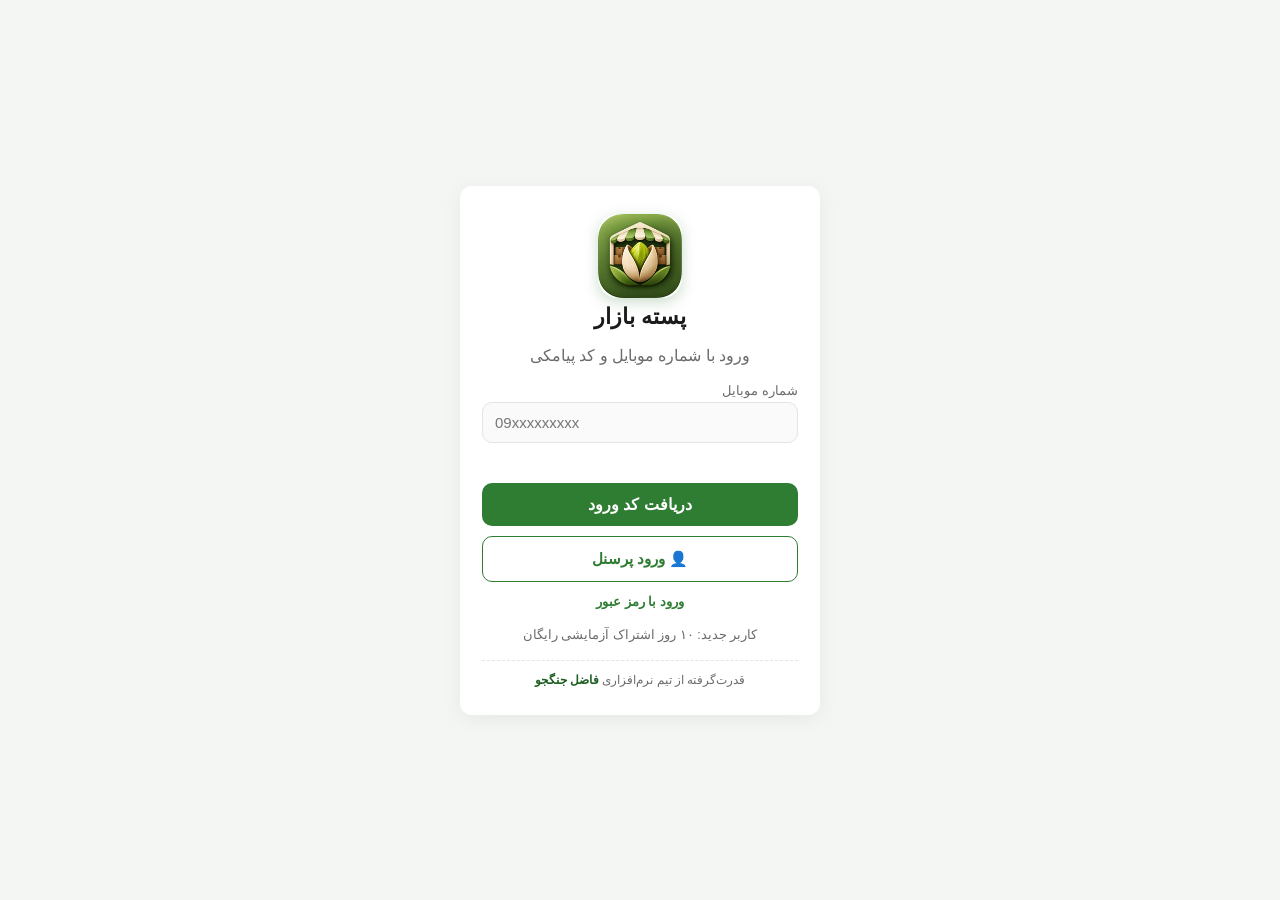
<file: app/index.html>
<!DOCTYPE html>
<html lang="fa" dir="rtl">
<head>
<meta charset="UTF-8">
<meta name="viewport" content="width=device-width, initial-scale=1, viewport-fit=cover">
<meta http-equiv="Content-Security-Policy" content="default-src 'self'; script-src 'self'; style-src 'self' 'unsafe-inline'; img-src 'self' data: blob:; font-src 'self' data:; connect-src 'self' https:; object-src 'none'; base-uri 'none'; form-action 'self'; frame-src 'none'">
<title>پسته بازار</title>
<meta name="theme-color" content="#2e7d32">
<link rel="manifest" href="manifest.json">
<link rel="icon" type="image/x-icon" href="favicon.ico">
<link rel="icon" type="image/png" sizes="32x32" href="icons/favicon-32.png">
<link rel="icon" type="image/png" sizes="16x16" href="icons/favicon-16.png">
<link rel="icon" type="image/png" sizes="192x192" href="icons/icon-192.png">
<link rel="apple-touch-icon" href="icons/apple-touch-icon.png">
<link rel="apple-touch-icon" sizes="152x152" href="icons/apple-touch-icon-152.png">
<link rel="apple-touch-icon" sizes="167x167" href="icons/apple-touch-icon-167.png">
<link rel="apple-touch-icon" sizes="180x180" href="icons/apple-touch-icon.png">
<meta name="apple-mobile-web-app-capable" content="yes">
<meta name="mobile-web-app-capable" content="yes">
<meta name="apple-mobile-web-app-title" content="پسته بازار">
<meta name="apple-mobile-web-app-status-bar-style" content="default">
<meta name="application-name" content="پسته بازار">
<meta name="msapplication-TileColor" content="#2e7d32">
<meta name="msapplication-TileImage" content="icons/mstile-150.png">
<meta name="msapplication-config" content="browserconfig.xml">
<link rel="stylesheet" href="style.css">
</head>
<body>

<div id="login-view" class="screen">
  <div class="login-box">
    <img class="logo-img" src="icons/logo.png" alt="پسته بازار" width="84" height="84">
    <h1>پسته بازار</h1>
    <p class="muted" id="login-sub">ورود با شماره موبایل و کد پیامکی</p>
    <form id="login-form">
      <div id="login-step-phone">
        <label id="login-phone-label">شماره موبایل</label>
        <input type="tel" id="login-phone" inputmode="numeric" autocomplete="tel" placeholder="09xxxxxxxxx" required>
      </div>
      <div id="login-step-pass" class="hidden">
        <div id="login-staff-wrap" class="hidden">
          <label>نام کاربری</label>
          <input type="text" id="login-staff-user" autocomplete="username" maxlength="60" placeholder="نام کاربری">
        </div>
        <label>رمز عبور</label>
        <input type="password" id="login-pass" autocomplete="current-password" maxlength="200" placeholder="رمز عبور">
      </div>
      <div id="login-step-code" class="hidden">
        <label>کد پیامکی (ارسال‌شده به <span id="login-phone-show"></span>)</label>
        <input type="tel" id="login-code" inputmode="numeric" autocomplete="one-time-code" maxlength="12" placeholder="کد را وارد کنید">
        <div class="login-links">
          <button type="button" id="login-resend" class="link-btn" disabled>ارسال دوباره کد</button>
          <button type="button" id="login-change" class="link-btn">تغییر شماره</button>
        </div>
      </div>
      <div id="login-step-name" class="hidden">
        <label>نام و نام خانوادگی (برای ساخت حساب جدید)</label>
        <input type="text" id="login-name" autocomplete="name" maxlength="60" placeholder="مثلاً علی رضایی">
        <div class="login-links"><button type="button" id="login-name-back" class="link-btn">تغییر شماره</button></div>
      </div>
      <div id="login-step-newpass" class="hidden">
        <label>یک رمز عبور برای حساب خود تعیین کنید (حداقل ۶ کاراکتر)</label>
        <input type="password" id="login-newpass" autocomplete="new-password" maxlength="72" placeholder="رمز عبور">
        <label>تکرار رمز عبور</label>
        <input type="password" id="login-newpass2" autocomplete="new-password" maxlength="72" placeholder="تکرار رمز عبور">
        <div class="login-links"><button type="button" id="login-newpass-back" class="link-btn">بازگشت</button></div>
      </div>
      <div id="login-error" class="error"></div>
      <button type="submit" id="login-btn">دریافت کد ورود</button>
      <button type="button" id="login-staff-mode" class="staff-btn">👤 ورود پرسنل</button>
      <div class="login-links" style="justify-content:center">
        <button type="button" id="login-mode" class="link-btn">ورود با رمز عبور</button>
      </div>
    </form>
    <p class="muted login-note">کاربر جدید: ۱۰ روز اشتراک آزمایشی رایگان</p>
    <div class="credit">قدرت‌گرفته از تیم نرم‌افزاری <b>فاضل جنگجو</b></div>
  </div>
</div>

<div id="app-view" class="screen hidden">
  <header class="topbar">
    <div class="topbar-title" id="page-title">خانه</div>
    <div class="topbar-right">
      <button id="sync-badge" class="sync-badge hidden" title="برای ارسال دوباره ضربه بزنید"></button>
      <span id="offline-badge" class="offline-badge hidden" title="آفلاین">📴</span>
      <button id="assistant-btn" class="icon-btn hidden" title="دستیار" aria-label="دستیار پسته بازار">🤖</button>
      <button id="menu-btn" class="icon-btn" title="منو" aria-label="منوی ماژول‌ها">☰</button>
      <button id="settings-btn" class="icon-btn" title="بیشتر">⚙️</button>
      <button id="logout-btn" class="icon-btn" title="خروج" aria-label="خروج">
        <svg class="icon-svg" viewBox="0 0 24 24" width="22" height="22" fill="none" stroke="currentColor" stroke-width="2" stroke-linecap="round" stroke-linejoin="round" aria-hidden="true">
          <path d="M9 21H5a2 2 0 0 1-2-2V5a2 2 0 0 1 2-2h4"/>
          <polyline points="16 17 21 12 16 7"/>
          <line x1="21" y1="12" x2="9" y2="12"/>
        </svg>
      </button>
    </div>
  </header>

  <main id="content"></main>

  <nav class="tabbar">
    <button class="tab" data-tab="home"><span>🏠</span><small>خانه</small></button>
    <button class="tab" data-tab="inventory"><span>📦</span><small>انبار</small></button>
    <button class="tab" data-tab="sales"><span>🧾</span><small>فروش</small></button>
    <button class="tab" data-tab="parties"><span>👥</span><small>طرف‌حساب</small></button>
    <button class="tab" data-tab="dues"><span>⏰</span><small>سررسید</small></button>
  </nav>
</div>

<div id="drawer-overlay" class="drawer-overlay hidden"></div>
<aside id="drawer" class="drawer hidden" aria-label="منوی ماژول‌ها">
  <div class="drawer-top"><b>منو</b><button type="button" id="drawer-close" class="icon-btn" aria-label="بستن">✕</button></div>
  <div id="drawer-body"></div>
</aside>

<div id="contract-view" class="screen hidden"></div>
<div id="toast" class="toast hidden"></div>
<div id="modal-root"></div>

<script src="fmt.js"></script>
<script src="code_kind.js"></script>
<script src="pay.js"></script>
<script src="shell.js"></script>
<script src="modules_s21.js"></script>
<script src="pricing.js"></script>
<script src="sync_rt.js"></script>
<script src="modules_intake.js"></script>
<script src="modules_crack.js"></script>
<script src="modules_trace.js"></script>
<script src="modules_cartex.js"></script>
<script src="barcode.js"></script>
<script src="app.js"></script>
</body>
</html>
</file>
<file: app/style.css>
:root {
  --primary: #2e7d32;
  --primary-dark: #1b5e20;
  --bg: #f4f6f4;
  --card: #ffffff;
  --text: #1b1b1b;
  --muted: #6b6b6b;
  --border: #e2e5e1;
  --red: #c62828;
  --green: #2e7d32;
  --radius: 12px;
  box-sizing: border-box;
}
* { box-sizing: border-box; }
html, body {
  height: 100%;
  margin: 0;
  font-family: "Vazirmatn", "Tahoma", sans-serif;
  background: var(--bg);
  color: var(--text);
}
body { padding-top: env(safe-area-inset-top, 0px); padding-bottom: env(safe-area-inset-bottom, 0px); }
.hidden { display: none !important; }
.muted { color: var(--muted); }
.error { color: var(--red); font-size: 13px; min-height: 18px; margin: 4px 0; }

/* ---------- Login ---------- */
#login-view {
  min-height: 100%;
  display: flex; align-items: center; justify-content: center;
  padding: 24px;
}
.login-box {
  width: 100%; max-width: 360px; background: var(--card);
  border-radius: var(--radius); padding: 28px 22px; box-shadow: 0 4px 20px rgba(0,0,0,.06);
  text-align: center;
}
.logo { font-size: 42px; }
.login-box h1 { margin: 4px 0 2px; font-size: 22px; }
.login-box form { text-align: right; margin-top: 18px; }
.login-box label { display: block; font-size: 13px; margin: 10px 0 4px; color: var(--muted); }
.login-box input {
  width: 100%; padding: 11px 12px; border: 1px solid var(--border); border-radius: 10px;
  font-size: 15px; background: #fafafa;
}
.login-box button {
  width: 100%; margin-top: 14px; padding: 12px; border: none; border-radius: 10px;
  background: var(--primary); color: #fff; font-size: 16px; font-weight: 600;
}
.login-box button:active { background: var(--primary-dark); }
.login-box .link-btn {
  width: auto; margin: 0; padding: 6px 4px; background: none; color: var(--primary);
  font-size: 13px; font-weight: 600;
}
.login-box .link-btn:active { background: none; opacity: .7; }
.login-box .link-btn:disabled { color: var(--muted); opacity: .8; }
.login-links { display: flex; justify-content: space-between; margin-top: 6px; }
.login-note { font-size: 12.5px; margin: 12px 0 0; }
#login-code { letter-spacing: 4px; text-align: center; font-size: 18px; }

/* ---------- یادآوری تمدید اشتراک ---------- */
.renew-banner {
  display: flex; align-items: center; gap: 10px; flex-wrap: wrap;
  margin: 10px 12px 0; padding: 10px 12px; border-radius: 12px;
  background: #fff4e0; border: 1px solid #f0c987; color: #7a4b00; font-size: 13.5px; line-height: 1.8;
}
.renew-banner.urgent { background: #fdecec; border-color: #f0b1b1; color: #8a1c1c; }
.renew-banner .rb-text { flex: 1 1 200px; }
.renew-banner a.rb-call {
  background: var(--primary); color: #fff; text-decoration: none; padding: 7px 12px;
  border-radius: 9px; font-size: 13px; font-weight: 600; white-space: nowrap;
}
.renew-banner button.rb-close {
  background: none; border: none; font-size: 18px; color: inherit; padding: 2px 6px; cursor: pointer;
}

/* ---------- App shell ---------- */
#app-view { min-height: 100%; display: flex; flex-direction: column; }
.topbar {
  position: sticky; top: 0; z-index: 5;
  padding-top: calc(12px + env(safe-area-inset-top, 0px));
  display: flex; align-items: center; justify-content: space-between;
  padding-inline: 16px; padding-bottom: 12px;
  background: var(--primary); color: #fff;
}
.topbar-title { font-size: 18px; font-weight: 700; }
.icon-btn { background: none; border: none; color: #fff; font-size: 20px; }
.topbar-right { display: flex; align-items: center; gap: 8px; }
.sync-badge {
  background: rgba(255,255,255,.18); color: #fff; border: none; border-radius: 20px;
  font-size: 11.5px; padding: 5px 10px; font-family: inherit;
}
.offline-badge { font-size: 16px; opacity: .9; }

/* ---------- عکس خرید ---------- */
.photo-box {
  height: 130px; border: 1px dashed var(--border); border-radius: 10px; background: #fafafa;
  display: flex; align-items: center; justify-content: center; overflow: hidden; position: relative;
  cursor: pointer; margin-bottom: 10px;
}
.photo-box img { width: 100%; height: 100%; object-fit: cover; }
.photo-box .ph-placeholder { color: var(--muted); font-size: 13px; text-align: center; }
.photo-box .ph-remove {
  position: absolute; top: 6px; left: 6px; background: rgba(0,0,0,.55); color: #fff; border: none;
  border-radius: 50%; width: 26px; height: 26px; font-size: 14px; line-height: 1;
}
.photo-view-overlay {
  position: fixed; inset: 0; background: rgba(0,0,0,.85); z-index: 30;
  display: flex; align-items: center; justify-content: center; padding: 20px;
}
.photo-view-overlay img { max-width: 100%; max-height: 100%; border-radius: 8px; }

/* ---------- ردیف مشخصهٔ دلخواه ---------- */
.spec-row { display: flex; gap: 6px; margin-bottom: 8px; align-items: center; }
.spec-row input { flex: 1; }
.spec-row button { flex: 0 0 auto; width: 34px; height: 34px; border: none; border-radius: 8px; background: #eee; font-size: 14px; }
.locked-note { background: #fdecea; color: var(--red); border-radius: 9px; padding: 10px 12px; font-size: 13px; margin-bottom: 10px; }
.locked-section { opacity: .55; pointer-events: none; }
.pending-note { background: #fff8e1; color: #8a6d00; border-radius: 9px; padding: 8px 12px; font-size: 12.5px; margin-bottom: 10px; }

#content { flex: 1; padding: 12px 12px 90px; overflow-y: auto; }

.tabbar {
  position: fixed; bottom: 0; right: 0; left: 0; z-index: 10;
  display: flex; background: var(--card); border-top: 1px solid var(--border);
  padding-bottom: env(safe-area-inset-bottom, 0px);
}
.tab {
  flex: 1; border: none; background: none; padding: 8px 4px 6px; color: var(--muted);
  display: flex; flex-direction: column; align-items: center; gap: 2px; font-size: 10px;
}
.tab span { font-size: 19px; }
.tab.active { color: var(--primary); }

/* ---------- Cards / lists ---------- */
.card {
  background: var(--card); border-radius: var(--radius); padding: 14px;
  margin-bottom: 10px; box-shadow: 0 1px 3px rgba(0,0,0,.05);
}
.card-row { display: flex; justify-content: space-between; align-items: center; padding: 6px 0; }
.card-row + .card-row { border-top: 1px dashed var(--border); }
.summary-grid { display: grid; grid-template-columns: 1fr 1fr; gap: 10px; }
.summary-grid .card { margin: 0; text-align: center; }
.summary-num { font-size: 18px; font-weight: 700; margin-top: 4px; }
.summary-label { font-size: 12px; color: var(--muted); }
.pos { color: var(--green); }
.neg { color: var(--red); }

.list-item {
  background: var(--card); border-radius: var(--radius); padding: 12px 14px;
  margin-bottom: 8px; display: flex; justify-content: space-between; align-items: center;
  gap: 10px;
}
.list-item .meta { font-size: 12px; color: var(--muted); margin-top: 2px; }
.list-item .title { font-weight: 600; font-size: 14.5px; }
.badge { font-size: 11px; padding: 2px 8px; border-radius: 20px; background: #eee; }
.badge.paid { background: #e6f4ea; color: var(--green); }
.badge.unpaid { background: #fdecea; color: var(--red); }

.fab {
  position: fixed; bottom: calc(78px + env(safe-area-inset-bottom, 0px)); left: 16px;
  width: 54px; height: 54px; border-radius: 50%; background: var(--primary); color: #fff;
  font-size: 26px; border: none; box-shadow: 0 4px 12px rgba(0,0,0,.25); z-index: 8;
}
.fab.fab-secondary {
  bottom: calc(142px + env(safe-area-inset-bottom, 0px));
  width: 46px; height: 46px; font-size: 20px; background: #555;
}

.section-title { font-size: 13px; color: var(--muted); margin: 14px 0 6px; }
.empty-state { text-align: center; color: var(--muted); padding: 40px 10px; }

/* ---------- Forms / modal ---------- */
.modal-overlay {
  position: fixed; inset: 0; background: rgba(0,0,0,.4); z-index: 20;
  display: flex; align-items: flex-end;
}
.modal-sheet {
  background: #fff; width: 100%; max-height: 92vh; overflow-y: auto;
  border-radius: 16px 16px 0 0; padding: 16px 16px calc(20px + env(safe-area-inset-bottom,0px));
}
.modal-sheet h2 { margin: 0 0 12px; font-size: 17px; }
.field { margin-bottom: 10px; }
.field label { display: block; font-size: 12.5px; color: var(--muted); margin-bottom: 4px; }
.field input, .field select, .field textarea {
  width: 100%; padding: 10px 11px; border: 1px solid var(--border); border-radius: 9px;
  font-size: 14.5px; background: #fafafa; font-family: inherit;
}
.row2 { display: grid; grid-template-columns: 1fr 1fr; gap: 8px; }
.btn { padding: 11px; border: none; border-radius: 9px; font-size: 15px; font-weight: 600; width: 100%; }
.btn-primary { background: var(--primary); color: #fff; }
.btn-secondary { background: #eee; color: var(--text); margin-top: 8px; }
.btn-danger { background: #fdecea; color: var(--red); }
.tag-row { display: flex; gap: 8px; flex-wrap: wrap; margin: 6px 0 12px; }
.tag {
  padding: 7px 12px; border-radius: 20px; background: #eee; font-size: 13px; border: 1px solid transparent;
  font-family: inherit; cursor: pointer; display: inline-block;
}
.tag.active { background: var(--primary); color: #fff; }
.check-row { display: flex; align-items: center; gap: 8px; padding: 8px 0; border-top: 1px dashed var(--border); }
.check-row input { width: 60px; }

/* ---------- تاریخ شمسی ---------- */
.jdate-wrap { position: relative; }
.jdate-input {
  width: 100%; padding: 10px 34px 10px 11px; border: 1px solid var(--border); border-radius: 9px;
  font-size: 14.5px; background: #fafafa; font-family: inherit; cursor: pointer;
}
.jdate-icon { position: absolute; top: 50%; left: 10px; transform: translateY(-50%); font-size: 15px; pointer-events: none; }
.jdate-panel {
  position: absolute; z-index: 25; top: calc(100% + 4px); right: 0; left: 0;
  background: #fff; border-radius: 12px; box-shadow: 0 6px 24px rgba(0,0,0,.18);
  padding: 10px; border: 1px solid var(--border);
}
.jdate-nav { display: flex; align-items: center; gap: 6px; margin-bottom: 8px; }
.jdate-nav select {
  flex: 1; padding: 6px; border: 1px solid var(--border); border-radius: 8px; font-family: inherit; font-size: 13px; background: #fafafa;
}
.jdate-nav-btn { border: none; background: #eee; border-radius: 8px; width: 30px; height: 30px; font-size: 16px; flex: 0 0 auto; }
.jdate-grid { display: grid; grid-template-columns: repeat(7, 1fr); gap: 3px; text-align: center; }
.jdate-wd { font-size: 11px; color: var(--muted); padding: 4px 0; }
.jdate-day { border: none; background: none; border-radius: 8px; padding: 7px 0; font-size: 13px; font-family: inherit; cursor: pointer; }
.jdate-day:hover { background: #eee; }
.jdate-day.today { border: 1px solid var(--primary); }
.jdate-day.sel { background: var(--primary); color: #fff; }
.jdate-today-btn { width: 100%; margin-top: 6px; border: none; background: #eee; border-radius: 8px; padding: 7px; font-size: 12.5px; font-family: inherit; }

.toast {
  position: fixed; bottom: 90px; left: 50%; transform: translateX(-50%); z-index: 50;
  background: #222; color: #fff; padding: 10px 18px; border-radius: 30px; font-size: 13.5px;
}
.spinner { text-align:center; padding: 30px; color: var(--muted); }

/* ---------- انبار: زبانه‌های موجود / فروش رفته ---------- */
.seg-tabs { display: flex; gap: 6px; background: #e8ece8; padding: 4px; border-radius: 12px; margin-bottom: 12px; }
.seg-tab { flex: 1; border: none; background: transparent; padding: 10px 6px; border-radius: 9px; font-family: inherit; font-size: 14px; font-weight: 600; color: var(--muted); cursor: pointer; }
.seg-tab.active { background: var(--card); color: var(--primary-dark); box-shadow: 0 1px 3px rgba(0,0,0,.12); }
.seg-count { display: inline-block; min-width: 20px; padding: 0 6px; margin-right: 4px; border-radius: 10px; background: #dfe5df; font-size: 12px; }
.seg-tab.active .seg-count { background: #e6f4ea; color: var(--green); }
.card-sold { opacity: .9; }

.badge.code-badge { background: #eef3ff; color: #1a4fa0; font-weight: 600; }
/* T2: چیپ کد پسته — حرف نوع داخل مربع رنگی + کد کامل (رنگ‌ها = KIND_COLORS در code_kind.js) */
.code-chip { --cc: #757575; display: inline-flex; align-items: center; gap: 4px; vertical-align: middle; direction: ltr; font-size: 12px; font-weight: 600; white-space: nowrap; }
.code-chip .cc-l { color: var(--cc); background: #f3f3f3; border: 1px solid #ccc; background: color-mix(in srgb, var(--cc) 15%, transparent); border: 1px solid color-mix(in srgb, var(--cc) 55%, transparent); border-radius: 5px; padding: 0 5px; line-height: 1.35; font-size: 11px; }
.code-chip .cc-c { color: var(--text); font-weight: 500; }
.code-chip[data-k="khandan"] { --cc: #2e7d32; } .code-chip[data-k="dombest"] { --cc: #6d4c41; } .code-chip[data-k="other"] { --cc: #607d8b; }
.code-chip[data-k="mix"] { --cc: #7b1fa2; } .code-chip[data-k="separation"] { --cc: #0277bd; } .code-chip[data-k="workshop"] { --cc: #ef6c00; }
.code-chip[data-k="outside"] { --cc: #00838f; } .code-chip[data-k="consignment"] { --cc: #ad1457; } .code-chip[data-k="received"] { --cc: #3949ab; }
.code-chip[data-k="orchard"] { --cc: #827717; } .code-chip[data-k="custom"] { --cc: #455a64; } .code-chip[data-k="unknown"], .code-chip[data-k="pending"] { --cc: #757575; }

/* ---------- آیکون خروج ---------- */
.icon-btn { display: inline-flex; align-items: center; justify-content: center; width: 38px; height: 38px; border-radius: 50%; padding: 0; cursor: pointer; }
.icon-btn:active { background: rgba(255,255,255,.18); }
.icon-svg { display: block; transform: scaleX(-1); } /* در چیدمان راست‌به‌چپ، فلش به سمت بیرون (چپ) باشد */

/* ---------- لوگو و نام تیم ---------- */
.logo-img { display: block; margin: 0 auto 6px; border-radius: 20px; box-shadow: 0 4px 14px rgba(46,125,50,.25); }
.credit { margin-top: 18px; padding-top: 12px; border-top: 1px dashed var(--border); font-size: 12px; color: var(--muted); text-align: center; }
.credit b { color: var(--primary-dark); }

/* ---------- کادر جستجو (انبار / فروش / انتخاب قلم فروش) ---------- */
.search-input { width: 100%; padding: 10px 12px; border: 1px solid var(--border); border-radius: 9px; margin: 0 0 10px; font-size: 14px; background: #fff; box-sizing: border-box; }
.check-row .s-radio { width: auto; }

/* ---------- نمودارها ---------- */
.chd-legend { margin-top: 12px; }
.chd-row { display: flex; align-items: center; gap: 8px; padding: 6px 6px; border-radius: 8px; cursor: pointer; font-size: 13.5px; }
.chd-row.sel { background: rgba(0,0,0,.06); }
.chd-dot { width: 11px; height: 11px; border-radius: 50%; flex: none; }
.chd-lbl { flex: 1; min-width: 0; overflow: hidden; text-overflow: ellipsis; white-space: nowrap; }
.chd-val { font-weight: 600; white-space: nowrap; }
.chd-pct { width: 40px; text-align: left; color: var(--muted); font-size: 12px; }
.chd-arc { cursor: pointer; transition: stroke-width .15s; }
.chb-legend { display: flex; gap: 16px; justify-content: center; margin-top: 8px; font-size: 12.5px; }
.chb-legend i { display: inline-block; width: 10px; height: 10px; border-radius: 3px; margin-left: 5px; vertical-align: middle; }
.chb-info { text-align: center; font-size: 12px; margin-top: 6px; min-height: 18px; }
.chb-info-sel { background: rgba(0,0,0,.05); border-radius: 10px; padding: 8px 10px; }
.cf-totals { display: flex; justify-content: space-around; text-align: center; margin-top: 12px; font-size: 13px; }
.cf-totals span { display: block; font-size: 11.5px; color: var(--muted); margin-bottom: 2px; }
.cf-check { display: flex; align-items: center; gap: 6px; font-size: 13px; margin: 4px 0 10px; }
.tag-disabled { opacity: .4; }

/* ---- تمدید اشتراک و قرارداد (pay.js) ---- */
.pay-wrap { padding: 4px 0 90px; }
.pay-notice { background: #eef6ff; border: 1px solid #bcd7f5; color: #1a4fa0; padding: 10px 12px; border-radius: var(--radius); margin: 8px 0; font-size: 13.5px; line-height: 1.7; }
.pay-hint { font-size: 12.5px; color: var(--muted); margin: 8px 2px; line-height: 1.8; }
.pay-chips { display: flex; gap: 8px; flex-wrap: wrap; }
.pay-chips-col { flex-direction: column; }
.pay-chip { flex: 1 1 120px; background: var(--card); border: 1.5px solid var(--border); border-radius: 10px; padding: 10px; font-size: 14px; text-align: center; color: var(--text); margin: 0; }
.pay-chip.on { border-color: var(--primary); background: #e8f3e9; }
.pay-chip:disabled { opacity: .5; }
.pay-chip small { display: block; font-size: 12px; color: var(--muted); margin-top: 3px; }
.pay-chip-wide { flex: none; width: 100%; display: flex; justify-content: space-between; align-items: center; text-align: right; }
.pay-chip-wide small { margin: 0; }
.pay-save { color: var(--green); font-size: 13px; margin: 6px 2px; }
.pay-code { display: flex; gap: 8px; }
.pay-code input { flex: 1; padding: 10px; border: 1px solid var(--border); border-radius: 9px; font-size: 15px; background: #fff; }
.pay-code .btn { width: auto; margin: 0; padding: 10px 16px; }
.pay-total { font-weight: 700; font-size: 15px; }
.pay-note { font-size: 12.5px; color: var(--muted); margin-top: 6px; line-height: 1.7; }
.pay-methods { display: flex; flex-direction: column; gap: 8px; }
.pay-method { background: var(--card); border: 1.5px solid var(--border); border-radius: 10px; padding: 12px; text-align: right; font-size: 14.5px; color: var(--text); margin: 0; width: 100%; }
.pay-method small { display: block; color: var(--muted); font-size: 12px; margin-top: 3px; }
.pay-method.on { border-color: var(--primary); background: #e8f3e9; }
.pay-box { background: var(--card); border: 1px solid var(--border); border-radius: var(--radius); padding: 12px; margin-top: 10px; font-size: 14px; line-height: 1.8; }
.pay-bank { border-bottom: 1px dashed var(--border); padding: 8px 0; }
.pay-num { font-size: 13.5px; margin-top: 4px; }
.pay-num .link-btn, .pay-bank .link-btn { color: var(--primary); background: none; border: none; font-size: 12.5px; padding: 0 6px; width: auto; margin: 0; }
.pay-form label { display: block; font-size: 12.5px; color: var(--muted); margin: 10px 0 4px; }
.pay-form input { width: 100%; padding: 10px; border: 1px solid var(--border); border-radius: 9px; font-size: 15px; background: #fff; }
.pay-form .btn { margin-top: 12px; }
.contract-box { max-width: 520px; }
.contract-text { white-space: pre-wrap; text-align: right; font-size: 13.5px; line-height: 1.9; max-height: 52vh; overflow: auto; border: 1px solid var(--border); border-radius: 10px; padding: 12px; margin: 12px 0; background: #fff; color: var(--text); }
.contract-check { display: flex; gap: 8px; align-items: flex-start; font-size: 13.5px; color: var(--text); margin: 6px 0; text-align: right; }
.contract-check input { margin-top: 4px; }

/* انتخاب ساعت و دقیقهٔ پرداخت */
.pay-time { display: flex; align-items: center; gap: 8px; }
.pay-time select { flex: 1; padding: 10px; border: 1px solid var(--border); border-radius: 9px; font-size: 15px; background: #fff; }

/* ---------- S21.T21.1 navigation shell (drawer) ---------- */
.drawer-overlay { position: fixed; inset: 0; background: rgba(0,0,0,.35); z-index: 50; }
.drawer {
  position: fixed; top: 0; bottom: 0; right: 0; width: min(86vw, 320px); z-index: 51;
  background: var(--card); overflow-y: auto; padding: 14px 14px 24px; box-shadow: -4px 0 20px rgba(0,0,0,.12);
}
.drawer-top { display: flex; justify-content: space-between; align-items: center; margin-bottom: 8px; font-size: 16px; }
.drawer h3 { font-size: 13px; color: var(--muted); margin: 14px 0 4px; }
.drawer-head { background: var(--bg); border-radius: 10px; padding: 10px; font-size: 13px; line-height: 1.8; }
.drawer-item {
  display: flex; justify-content: space-between; align-items: center; width: 100%;
  padding: 11px 10px; border: 0; background: none; border-radius: 10px;
  font: inherit; color: var(--text); cursor: pointer; text-align: right;
}
.drawer-item:hover { background: var(--bg); }
.drawer-item.locked { color: var(--muted); }
.drawer-tag { font-size: 11px; color: var(--muted); white-space: nowrap; margin-right: 8px; }

/* ---------- S21.T21.2 web module views ---------- */
.seg { display: flex; gap: 6px; flex-wrap: wrap; margin: 8px 0 12px; }
.seg-btn { border: 1px solid var(--border); background: var(--card); border-radius: 999px; padding: 6px 12px; font: inherit; font-size: 13px; color: var(--text); cursor: pointer; }
.seg-btn.active { background: var(--primary); color: #fff; border-color: var(--primary); }
.table-wrap { overflow-x: auto; }
.mini-table { width: 100%; border-collapse: collapse; font-size: 13px; }
.mini-table th, .mini-table td { padding: 8px 6px; border-bottom: 1px solid var(--border); text-align: right; white-space: nowrap; }
.mini-table th { color: var(--muted); font-weight: 600; }
.report-total { margin-top: 10px; font-weight: 600; }

/* ---- S8: اتاق انس + همگام‌سازی لحظه‌ای ---- */
.rt-chip { font-size: 11px; padding: 2px 8px; border-radius: 20px; white-space: nowrap; }
.rt-chip.rt-ok { background: #e6f4ea; color: #2e7d32; }
.rt-chip.rt-wait { background: #fff3e0; color: #e65100; }
.rt-chip.rt-off { background: #eee; color: #666; }
.rt-banner { position: fixed; left: 12px; right: 12px; bottom: calc(76px + env(safe-area-inset-bottom, 0px)); z-index: 60; background: #1565c0; color: #fff; padding: 10px 14px; border-radius: 10px; font-size: 13.5px; text-align: center; box-shadow: 0 2px 8px rgba(0,0,0,.25); }
body.room-only .tabbar:not(#room-tabbar), body.room-only #menu-btn, body.room-only #settings-btn, body.room-only #assistant-btn { display: none !important; }
body.wk-only .tabbar:not(#wk-tabbar), body.wk-only #menu-btn, body.wk-only #settings-btn, body.wk-only #assistant-btn { display: none !important; }
.ii-chk { display: flex; gap: 8px; align-items: center; margin: 8px 0; font-size: 14px; }
.ii-chk input { width: auto; }
.ii-actions-row { display: flex; gap: 8px; align-items: center; flex-wrap: wrap; margin: 6px 0; }
.ii-actions-row .btn { width: auto; margin: 0; padding: 8px 14px; }
.ii-done { text-align: center; padding: 22px 12px; }
.ii-code { margin: 10px 0 14px; font-size: 16px; }
.ii-filters { overflow-x: auto; flex-wrap: nowrap; }
.ii-filters .seg-tab { white-space: nowrap; flex: 0 0 auto; padding: 8px 12px; }

/* دکمهٔ «ورود پرسنل» در صفحهٔ ورود */
.login-box .staff-btn { width: 100%; margin-top: 10px; padding: 13px; background: transparent; color: var(--primary); border: 1.5px solid var(--primary); border-radius: 10px; font-size: 15px; font-weight: 700; font-family: inherit; cursor: pointer; }
.login-box .staff-btn:active { opacity: .75; }
.login-box .staff-btn.hidden { display: none; }

/* T3c: رنگ گروه مخلوط در انبار (رنگ از --g درون‌خطی؛ پس‌زمینه با hex+alpha بدون color-mix) */
.card-row.lot-g { --g: #757575; border-inline-start: 4px solid #757575; border-inline-start-color: var(--g); background: rgba(117,117,117,.10); padding-inline-start: 8px; border-radius: 6px; }
@supports (background: color-mix(in srgb, red 10%, transparent)) { .card-row.lot-g { background: color-mix(in srgb, var(--g) 12%, transparent); } .badge.g-chip { background: color-mix(in srgb, var(--g) 15%, transparent); } }
.badge.g-chip { background: rgba(117,117,117,.15); color: var(--g, #555); border: 1px solid var(--g, #999); font-weight: 600; }
.g-guide { display: flex; flex-wrap: wrap; gap: 6px; margin: 8px 0; }
.g-guide-chip { --g: #757575; display: inline-flex; align-items: center; gap: 6px; font: inherit; font-size: 12px; padding: 3px 10px; border-radius: 20px; background: transparent; color: var(--text); border: 1px solid var(--g); cursor: pointer; }
.g-guide-chip.on { font-weight: 700; box-shadow: inset 0 0 0 1px var(--g); }
.g-guide-chip .g-dot { width: 10px; height: 10px; border-radius: 50%; background: var(--g); display: inline-block; }

/* T6 — مسیر پسته (خط زمانی عمودی؛ RTL: خط در سمت شروع) */
.trace-line { margin: 10px 0; padding-inline-start: 14px; border-inline-start: 2px solid var(--border, #bbb); }
.trace-step { position: relative; padding: 8px 10px; margin: 6px 0; border-radius: 8px; background: rgba(127,127,127,.08); }
.trace-step::before { content: ''; position: absolute; inset-inline-start: -21px; top: 14px; width: 10px; height: 10px; border-radius: 50%; background: var(--border, #bbb); }
.trace-step.self { font-weight: 700; background: rgba(46,125,50,.14); }
.trace-step.self::before { background: #2e7d32; }
.trace-link { font-size: 12px; }

/* CP3: سود و زیان خط شکست */
.badge.prov { background: #fff4e0; color: #b26a00; }
.badge.final { background: #e6f4ea; color: var(--green); }
.cp-tg { background: none; border: 0; cursor: pointer; font-size: 14px; padding: 2px 6px; }
.cp-sub > td { background: rgba(0, 0, 0, .03); }

/* ---------- فیلتر لیست خرید/فروش (ترتیب + بازهٔ شمسی) ---------- */
.docf { margin: 0 0 10px; }
.docf-bar { display: flex; align-items: center; gap: 6px; }
.docf-nav { border: none; background: #eee; border-radius: 8px; width: 36px; height: 40px; font-size: 18px; flex: 0 0 auto; cursor: pointer; font-family: inherit; }
.docf-nav:disabled { opacity: .35; cursor: default; }
.docf-label { flex: 1; border: 1px solid var(--border); background: #fff; border-radius: 9px; padding: 9px 8px; font-family: inherit; font-size: 14px; font-weight: 600; cursor: pointer; text-align: center; }
.docf-label.custom { color: var(--primary-dark); border-color: var(--primary); }
.docf-panel { margin-top: 8px; background: #fff; border: 1px solid var(--border); border-radius: 12px; padding: 10px; }
.docf-lbl { font-size: 12.5px; color: var(--muted); margin: 8px 0 4px; }
.docf-check { display: flex; align-items: center; gap: 8px; margin: 10px 0 2px; font-size: 14px; }
.docf-err { color: #c0392b; font-size: 12.5px; margin-top: 6px; }
.docf-count { font-size: 12px; color: var(--muted); margin: 6px 2px 0; }
/* نقش «کارتکس»: فقط صفحهٔ کارتکس لات (تب‌ها/منو/تنظیمات/دستیار پنهان؛ خروج می‌ماند) */
body.cartex-only .tabbar, body.cartex-only #menu-btn, body.cartex-only #settings-btn, body.cartex-only #assistant-btn { display: none !important; }
</file>
